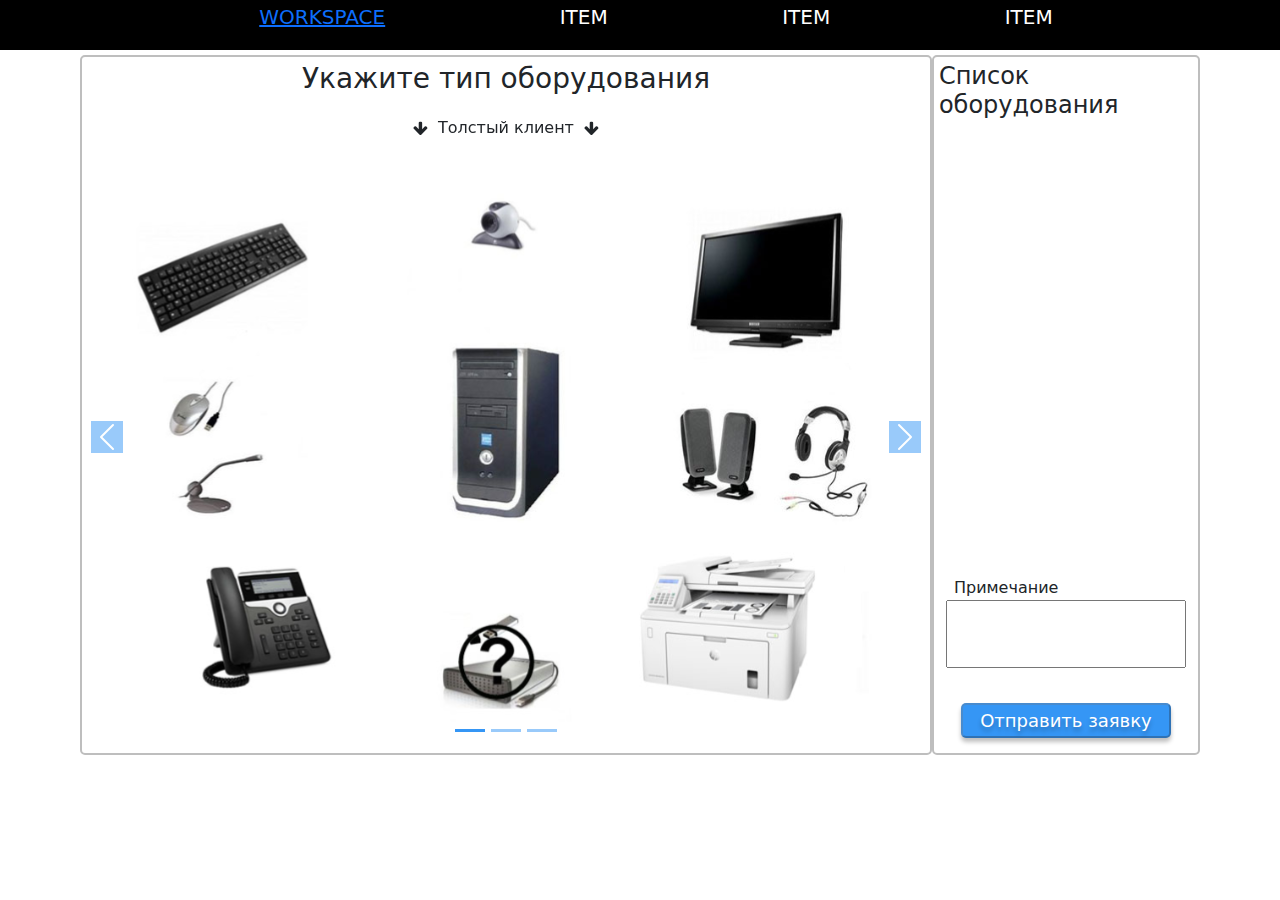
<file: index.html>
<!DOCTYPE html>
<html lang="ru">

<head>
    <meta charset="UTF-8">
    <meta http-equiv="X-UA-Compatible" content="IE=edge">
    <meta name="viewport" content="width=device-width, initial-scale=1.0">
    <title>Выбор оборудования</title>
    <link rel="stylesheet" href="css/normalize.css">
    <!--Font Awesome 4.7.0-->
    <link rel="stylesheet" href="css/font-awesome.min.css">
    <link rel="stylesheet" href="css/bootstrap.min.css">
    <link rel="stylesheet" href="css/swiper-bundle.min.css">
    <link rel="stylesheet" href="css/style.css">

</head>

<body>
    <header class="header">
        <ul class="top-menu">
            <li class="top-menu_item">
                <a href="index.html">Workspace</a>
            </li>
            <!-- /.top-menu_item -->
            <li class="top-menu_item">Item</li>
            <!-- /.top-menu_item -->
            <li class="top-menu_item">Item</li>
            <!-- /.top-menu_item -->
            <li class="top-menu_item">Item</li>
            <!-- /.top-menu_item -->
        </ul>
        <!-- /.top-menu -->
    </header>
    <!-- /.header -->
    <section class="main">
        <div class="container">
            <div class="items-view">
                <h3>Укажите тип оборудования</h3>
                
                <!-- /.items-view-map -->
                <!-- Carousel main container -->
                <div id="bsCarousel" class="carousel slide" data-bs-ride="carousel" data-bs-interval="false" data-bs-wrap="true">
                    <div class="carousel-indicators">
                      <button type="button" data-bs-target="#bsCarousel" data-bs-slide-to="0" class="btn-indicator active" aria-current="true" aria-label="Slide 1"></button>
                      <button type="button" data-bs-target="#bsCarousel" data-bs-slide-to="1" class="btn-indicator" aria-label="Slide 2"></button>
                      <button type="button" data-bs-target="#bsCarousel" data-bs-slide-to="2" class="btn-indicator" aria-label="Slide 3"></button>
                    </div>
                    <div class="carousel-inner">
                      <div class="carousel-item active">
                        <div class="slider-header">
                            <i class="fa fa-arrow-down" aria-hidden="true"></i>
                            <span class="slider-header-text">
                                Толстый клиент
                            </span>
                            <i class="fa fa-arrow-down" aria-hidden="true"></i>
                        </div>
                        <div class="items-view-map">
                            <svg class="d-block w-100" width="858" height="618" viewBox="0 0 858 618" fill="none" xmlns="http://www.w3.org/2000/svg" xmlns:xlink="http://www.w3.org/1999/xlink">
                                <g>
                                
                                <rect x="44" y="10" width="769.565" height="590" fill="url(#pattern0)"/>
                                <!--.peripheral-items-->
                                    <rect class="peripherals-item" data-peripheralid="keyboard" x="54" y="50" width="180" height="150" fill="#1DFF33" fill-opacity="0.2">
                                        <title>Клавиатура</title>
                                    </rect>
                                    <rect class="peripherals-item" data-peripheralid="webcam" x="374" y="40" width="100" height="80" fill="#1DFF33" fill-opacity="0.2">
                                        <title>Веб-камера</title>
                                    </rect>
                                    <rect class="peripherals-item" data-peripheralid="display" x="594" y="50" width="200" height="170" fill="#1DFF33" fill-opacity="0.2">
                                        <title>Дисплей</title>
                                    </rect>
                                    <rect class="peripherals-item" data-peripheralid="sound" x="584" y="250" width="220" height="140" fill="#1DFF33" fill-opacity="0.2">
                                        <title>Наушники/колонки</title>
                                    </rect>
                                    <rect class="peripherals-item" data-peripheralid="printer" x="544" y="410" width="210" height="160" fill="#05F900" fill-opacity="0.2">
                                        <title>Принтер/МФУ</title>
                                    </rect>
                                    <rect class="peripherals-item" data-peripheralid="other" x="354" y="470" width="140" height="110" fill="#1DFF33" fill-opacity="0.2">
                                        <title>Прочее оборудование</title>
                                    </rect>
                                    <rect class="peripherals-item" data-peripheralid="microphone" x="84" y="310" width="110" height="80" fill="#1DFF33" fill-opacity="0.2">
                                        <title>Микрофон для биометрии</title>
                                    </rect>
                                    <rect class="peripherals-item" data-peripheralid="mouse" x="64" y="230" width="95" height="70" fill="#1DFF33" fill-opacity="0.2">
                                        <title>Мышь</title>
                                    </rect>
                                    <rect class="peripherals-item" data-peripheralid="phone" x="104" y="420" width="160" height="140" fill="#1DFF33" fill-opacity="0.2">
                                        <title>Телефон</title>
                                    </rect>
                                    <rect class="peripherals-item" data-peripheralid="pc" x="364" y="180" width="130" height="210" fill="#1DFF33" fill-opacity="0.2">
                                        <title>Системный блок</title>
                                    </rect>
                                    <!--/.peripheral-items-->
                                </g>
                                <defs>
                                    
                                    <pattern id="pattern0" patternContentUnits="objectBoundingBox" width="1" height="1">
                                    <use xlink:href="#image0" transform="scale(0.00111111 0.00144928)"/>
                                    </pattern>
                                    <image id="image0" width="900" height="690" xlink:href="img/peripherals_box_thick.jpg"/>
                                </defs>
                            </svg>
                        </div>
                        
                      </div>
                      <div class="carousel-item">
                        
                        <div class="slider-header">
                            <i class="fa fa-toggle-down" aria-hidden="true"></i>
                            <span class="slider-header-text">
                                Тонкий клиент
                            </span>
                            <i class="fa fa-toggle-down" aria-hidden="true"></i>
                        </div>
                        <div class="items-view-map">
                            <svg class="d-block w-100" width="858" height="618" viewBox="0 0 858 618" fill="none" xmlns="http://www.w3.org/2000/svg" xmlns:xlink="http://www.w3.org/1999/xlink">
                                <g>
                                <!--<g filter="url(#filter0_d)">
                                <rect width="850" height="610" transform="translate(4)" fill="white"/>-->
                                <rect x="44" y="10" width="769.565" height="590" fill="url(#pattern1)"/>
                                <!--.peripheral-items-->
                                <rect class="peripherals-item" data-peripheralid="keyboard" x="54" y="50" width="180" height="150" fill="#1DFF33" fill-opacity="0.2">
                                    <title>Клавиатура</title>
                                </rect>
                                <rect class="peripherals-item" data-peripheralid="webcam" x="374" y="40" width="100" height="80" fill="#1DFF33" fill-opacity="0.2">
                                    <title>Веб-камера</title>
                                </rect>
                                <rect class="peripherals-item" data-peripheralid="display" x="594" y="50" width="200" height="170" fill="#1DFF33" fill-opacity="0.2">
                                    <title>Дисплей</title>
                                </rect>
                                <rect class="peripherals-item" data-peripheralid="sound" x="584" y="250" width="220" height="140" fill="#1DFF33" fill-opacity="0.2">
                                    <title>Наушники/колонки</title>
                                </rect>
                                <rect class="peripherals-item" data-peripheralid="printer" x="544" y="410" width="210" height="160" fill="#05F900" fill-opacity="0.2">
                                    <title>Принтер/МФУ</title>
                                </rect>
                                <rect class="peripherals-item" data-peripheralid="other" x="354" y="470" width="140" height="110" fill="#1DFF33" fill-opacity="0.2">
                                    <title>Прочее оборудование</title>
                                </rect>
                                <rect class="peripherals-item" data-peripheralid="microphone" x="84" y="310" width="110" height="80" fill="#1DFF33" fill-opacity="0.2">
                                    <title>Микрофон для биометрии</title>
                                </rect>
                                <rect class="peripherals-item" data-peripheralid="mouse" x="70" y="230" width="95" height="70" fill="#1DFF33" fill-opacity="0.2">
                                    <title>Мышь</title>
                                </rect>
                                <rect class="peripherals-item" data-peripheralid="phone" x="104" y="420" width="160" height="140" fill="#1DFF33" fill-opacity="0.2">
                                    <title>Телефон</title>
                                </rect>
                                <rect class="peripherals-item" data-peripheralid="tcd" x="355" y="190" width="130" height="210" fill="#1DFF33" fill-opacity="0.2">
                                    <title>Тонкий клиент</title>
                                </rect>
                                <!--/.peripheral-items-->
                                </g>
                                <defs>
                                    <pattern id="pattern1" patternContentUnits="objectBoundingBox" width="1" height="1">
                                        <use xlink:href="#image1" transform="scale(0.00111111 0.00144928)"/>
                                    </pattern>
                                    <image id="image1" width="900" height="690" xlink:href="img/peripherals_box_thin.jpg"/>
                                </defs>
                            </svg>
                        </div>
                        
                      </div>
                      <div class="carousel-item">
                        
                        <div class="slider-header">
                            <i class="fa fa-chevron-down" aria-hidden="true"></i>
                            <span class="slider-header-text">
                                Флекс-ноутбук
                            </span>
                            <i class="fa fa-chevron-down" aria-hidden="true"></i>
                        </div>
                        
                        <div class="items-view-map">
                            <svg class="d-block w-100" width="858" height="618" viewBox="0 0 858 618" fill="none" xmlns="http://www.w3.org/2000/svg" xmlns:xlink="http://www.w3.org/1999/xlink">
                                <g>
                                <!--<g filter="url(#filter2_d)">
                                    <rect width="850" height="610" transform="translate(4)" fill="white"/>-->
                                    <rect x="44" y="10" width="769.565" height="590" fill="url(#pattern2)"/>
                                    <!--.peripheral-items-->
                                    <rect class="peripherals-item" data-peripheralid="keyboard" x="80" y="145" width="180" height="150" fill="#1DFF33" fill-opacity="0.2">
                                        <title>Клавиатура</title>
                                    </rect>                                    
                                    <rect class="peripherals-item" data-peripheralid="display" x="585" y="105" width="200" height="170" fill="#1DFF33" fill-opacity="0.2">
                                        <title>Дисплей</title>
                                    </rect>
                                    <rect class="peripherals-item" data-peripheralid="sound" x="600" y="290" width="160" height="140" fill="#1DFF33" fill-opacity="0.2">
                                        <title>Наушники</title>
                                    </rect>                                    
                                    <rect class="peripherals-item" data-peripheralid="other" x="354" y="470" width="140" height="110" fill="#1DFF33" fill-opacity="0.2">
                                        <title>Прочее оборудование</title>
                                    </rect>                                    
                                    <rect class="peripherals-item" data-peripheralid="mouse" x="100" y="320" width="95" height="70" fill="#1DFF33" fill-opacity="0.2">
                                        <title>Мышь</title>
                                    </rect>                                    
                                    <rect class="peripherals-item" data-peripheralid="flex" x="305" y="190" width="260" height="200" fill="#1DFF33" fill-opacity="0.2">
                                        <title>Флекс-ноутбук</title>
                                    </rect>
                                    <!--/.peripheral-items-->
                                </g>
                                <defs>                                    
                                    <pattern id="pattern2" patternContentUnits="objectBoundingBox" width="1" height="1">
                                        <use xlink:href="#image2" transform="scale(0.00111111 0.00144928)"/>
                                    </pattern>
                                    <image id="image2" width="900" height="690" xlink:href="img/peripherals_box_flex.jpg"/>
                                </defs>
                            </svg>
                        </div>
                        
                      </div>
                      
                    </div>
                    <button class="carousel-control-prev" type="button" data-bs-target="#bsCarousel" data-bs-slide="prev">
                      <span class="carousel-control-prev-icon" aria-hidden="true"></span>
                      <span class="visually-hidden">Previous</span>
                    </button>
                    <button class="carousel-control-next" type="button" data-bs-target="#bsCarousel" data-bs-slide="next">
                      <span class="carousel-control-next-icon" aria-hidden="true"></span>
                      <span class="visually-hidden">Next</span>
                    </button>
                  </div>
                
            </div>
            <!-- /.items-view -->
            <div class="items-panel">
                <h4>Список оборудования</h4>
                <ul class="peripherals-list">
                    
                </ul>
                <!-- /.peripherals-list -->
                <label for="notePeripherals" class="label-textarea">Примечание</label>                
                <textarea name="" id="notePeripherals"></textarea>
                <button id="sendMessage" class="button button-primary">Отправить заявку</button>
            </div>
        </div>
        <!-- /.container -->
    </section>
    <!--modal-printers-->
    <div class="modal fade" id="modalPrinters" tabindex="-1" aria-labelledby="modalPrintersLabel" aria-hidden="true">
        <div class="modal-dialog modal-dialog-centered">
            <div class="modal-content">
                <div class="modal-header">
                <h5 class="modal-title" id="modalPrintersLabel">Список принтеров/МФУ</h5>
                <button type="button" class="btn-close" data-bs-dismiss="modal" aria-label="Close"></button>
                </div>
                <div class="modal-body">
                    <div id="wrapperPrinterList" class="wrapper1">
                        
                    </div>
                </div>
                <div class="modal-footer">
                <h5 class="m-auto"><a href="#">Перейти к управлению принтерами</a></h5>
                </div>
            </div>
        </div>
    </div>
    <!--./modal-printers-->
    <div class="modal-toner">
        <div class="wrapper-toner">
            <div class="title-toner">
                <span class="order-toner-text">Заказ картриджа</span>
                <i class="fa fa-times close-order-toner" aria-hidden="true"></i>
            </div>
            <div class="order-group">
                <div class="order-toner-item">
                    <button class="order-main btn-danger">Основной</button>
                </div>
                <div class="order-toner-item">
                    <button class="order-reserve btn-success">Запасной</button>
                </div>
            </div>
        </div>
    </div>
    <!-- /.modal-toner -->
    <!--<div class="modal-other" id="modalOther">
        <div class="modal-other__wrapper">
            <label for="input-other">Укажите ваше оборудование</label>
            <input type="text" name="" id="input-other">            
            <div class="modal-other__btn-group">
                <button class="btn-success modal-other__btn modal-other__send-btn">Отправка</button>
                <button class="btn-danger modal-other__btn modal-other__cancel-btn">Отмена</button>
            </div>
        </div>
    </div> -->
    <!-- /.modal-other -->
    <script src="js/bootstrap.min.js"></script>
    <script src="js/swiper-bundle.min.js"></script>
    <script src="js/main.js"></script>
        
    
</body>

</html>
</file>
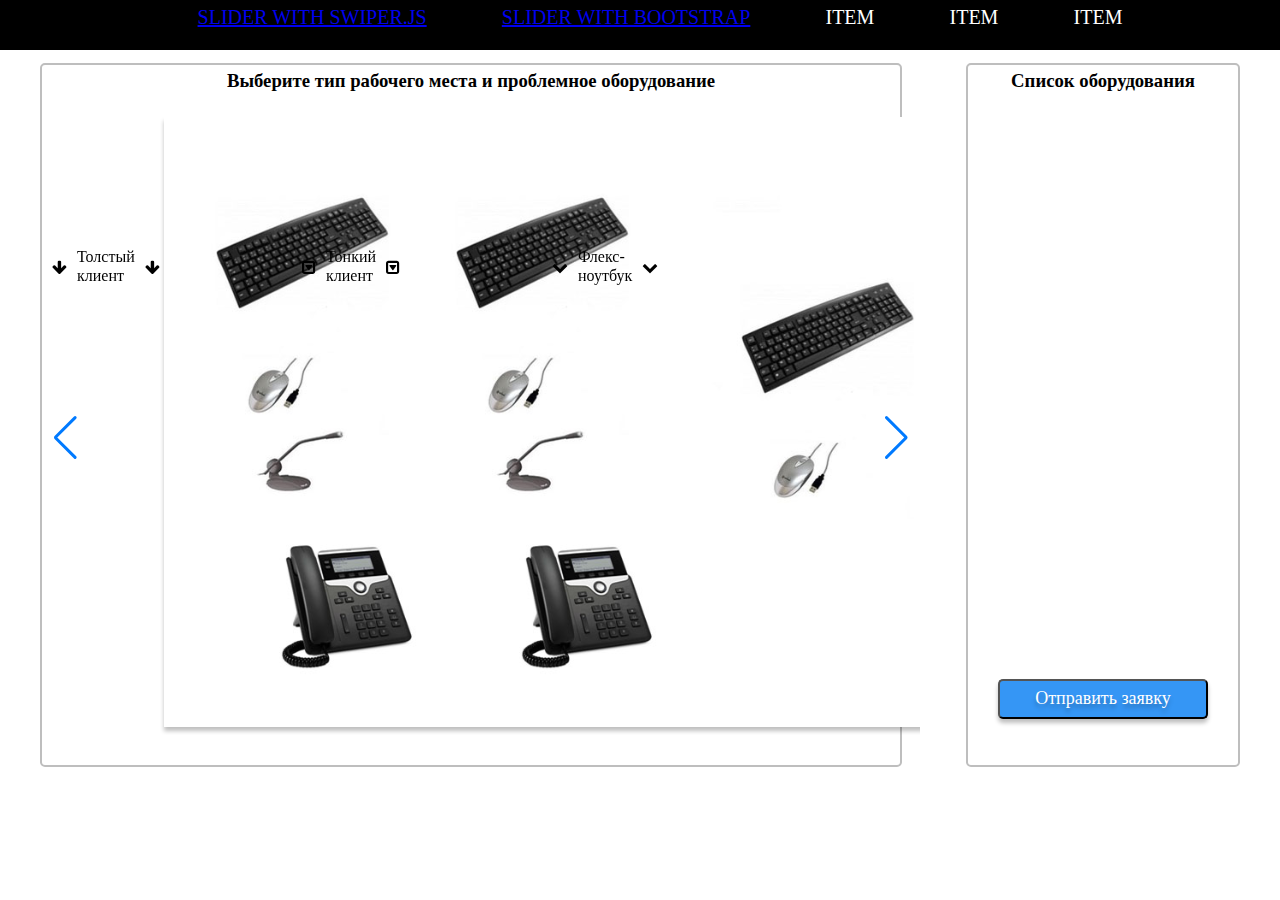
<file: index-swiper.html>
<!DOCTYPE html>
<html lang="ru">

<head>
    <meta charset="UTF-8">
    <meta http-equiv="X-UA-Compatible" content="IE=edge">
    <meta name="viewport" content="width=device-width, initial-scale=1.0">
    <title>Выбор оборудования</title>
    <link rel="stylesheet" href="css/normalize.css">
    <!--Font Awesome 4.7.0-->
    <link rel="stylesheet" href="css/font-awesome.min.css">
    <link rel="stylesheet" href="css/swiper-bundle.min.css">
    <link rel="stylesheet" href="css/style.css">

</head>

<body>
    <header class="header">
        <ul class="top-menu">
            <li class="top-menu_item">
                <a href="index.html">Slider with swiper.js</a>
            </li>
            <!-- /.top-menu_item -->
            <li class="top-menu_item">
                <a href="index-bs.html">Slider with Bootstrap</a>
            </li>
            <!-- /.top-menu_item -->
            <li class="top-menu_item">Item</li>
            <!-- /.top-menu_item -->
            <li class="top-menu_item">Item</li>
            <!-- /.top-menu_item -->
            <li class="top-menu_item">Item</li>
            <!-- /.top-menu_item -->
        </ul>
        <!-- /.top-menu -->
    </header>
    <!-- /.header -->
    <section class="main">
        <div class="container">
            <div class="items-view">
                <h3>Выберите тип рабочего места и проблемное оборудование</h3>
                
                <!-- /.items-view-map -->
                <!-- Slider main container -->
                <div class="swiper">
                    <!-- Additional required wrapper -->
                    <div class="swiper-wrapper">
                        <!-- Slides -->
                        <!-- Thick client -->
                        <div class="swiper-slide">
                            <div class="slider-header">
                                <i class="fa fa-arrow-down" aria-hidden="true"></i>
                                <span class="slider-header-text">
                                    Толстый клиент
                                </span>
                                <i class="fa fa-arrow-down" aria-hidden="true"></i>
                            </div>
                            <div class="items-view-map">
                                <svg width="858" height="618" viewBox="0 0 858 618" fill="none" xmlns="http://www.w3.org/2000/svg" xmlns:xlink="http://www.w3.org/1999/xlink">
                                    <g filter="url(#filter0_d)">
                                    <rect width="850" height="610" transform="translate(4)" fill="white"/>
                                    <rect x="44" y="10" width="769.565" height="590" fill="url(#pattern0)"/>
                                    <!--.peripheral-items-->
                                    <rect class="peripherals-item" data-peripheralid="keyboard" x="54" y="50" width="180" height="150" fill="#1DFF33" fill-opacity="0.2">
                                        <title>Клавиатура</title>
                                    </rect>
                                    <rect class="peripherals-item" data-peripheralid="webcam" x="374" y="40" width="100" height="80" fill="#1DFF33" fill-opacity="0.2">
                                        <title>Веб-камера</title>
                                    </rect>
                                    <rect class="peripherals-item" data-peripheralid="display" x="594" y="50" width="200" height="170" fill="#1DFF33" fill-opacity="0.2">
                                        <title>Дисплей</title>
                                    </rect>
                                    <rect class="peripherals-item" data-peripheralid="sound" x="584" y="250" width="220" height="140" fill="#1DFF33" fill-opacity="0.2">
                                        <title>Наушники/колонки</title>
                                    </rect>
                                    <rect class="peripherals-item" data-peripheralid="printer" x="544" y="410" width="210" height="160" fill="#05F900" fill-opacity="0.2">
                                        <title>Принтер/Сканер/МФУ</title>
                                    </rect>
                                    <rect class="peripherals-item" data-peripheralid="other" x="354" y="470" width="140" height="110" fill="#1DFF33" fill-opacity="0.2">
                                        <title>Другое устройство</title>
                                    </rect>
                                    <rect class="peripherals-item" data-peripheralid="microphone" x="84" y="310" width="110" height="80" fill="#1DFF33" fill-opacity="0.2">
                                        <title>Микрофон</title>
                                    </rect>
                                    <rect class="peripherals-item" data-peripheralid="mouse" x="64" y="230" width="95" height="70" fill="#1DFF33" fill-opacity="0.2">
                                        <title>Мышь</title>
                                    </rect>
                                    <rect class="peripherals-item" data-peripheralid="phone" x="104" y="420" width="160" height="140" fill="#1DFF33" fill-opacity="0.2">
                                        <title>Телефон</title>
                                    </rect>
                                    <rect class="peripherals-item" data-peripheralid="pc" x="364" y="180" width="130" height="210" fill="#1DFF33" fill-opacity="0.2">
                                        <title>Системный блок</title>
                                    </rect>
                                    <!--/.peripheral-items-->
                                    </g>
                                    <defs>
                                        <filter id="filter0_d" x="0" y="0" width="858" height="618" filterUnits="userSpaceOnUse" color-interpolation-filters="sRGB">
                                        <feFlood flood-opacity="0" result="BackgroundImageFix"/>
                                        <feColorMatrix in="SourceAlpha" type="matrix" values="0 0 0 0 0 0 0 0 0 0 0 0 0 0 0 0 0 0 127 0" result="hardAlpha"/>
                                        <feOffset dy="4"/>
                                        <feGaussianBlur stdDeviation="2"/>
                                        <feComposite in2="hardAlpha" operator="out"/>
                                        <feColorMatrix type="matrix" values="0 0 0 0 0 0 0 0 0 0 0 0 0 0 0 0 0 0 0.25 0"/>
                                        <feBlend mode="normal" in2="BackgroundImageFix" result="effect1_dropShadow"/>
                                        <feBlend mode="normal" in="SourceGraphic" in2="effect1_dropShadow" result="shape"/>
                                        </filter>
                                        <pattern id="pattern0" patternContentUnits="objectBoundingBox" width="1" height="1">
                                        <use xlink:href="#image0" transform="scale(0.00111111 0.00144928)"/>
                                        </pattern>
                                        <image id="image0" width="900" height="690" xlink:href="img/peripherals_box_thick.jpg"/>
                                    </defs>
                                </svg>
                            </div>
                        </div>
                        <!-- Thin client -->
                        <div class="swiper-slide">
                            <div class="slider-header">
                                <i class="fa fa-toggle-down" aria-hidden="true"></i>
                                <span class="slider-header-text">
                                    Тонкий клиент
                                </span>
                                <i class="fa fa-toggle-down" aria-hidden="true"></i>
                            </div>
                            <div class="items-view-map">
                                <svg width="858" height="618" viewBox="0 0 858 618" fill="none" xmlns="http://www.w3.org/2000/svg" xmlns:xlink="http://www.w3.org/1999/xlink">
                                    <g>
                                    <!--<g filter="url(#filter0_d)">
                                    <rect width="850" height="610" transform="translate(4)" fill="white"/>-->
                                    <rect x="44" y="10" width="769.565" height="590" fill="url(#pattern1)"/>
                                    <!--.peripheral-items-->
                                    <rect class="peripherals-item" data-peripheralid="keyboard" x="54" y="50" width="180" height="150" fill="#1DFF33" fill-opacity="0.2">
                                        <title>Клавиатура</title>
                                    </rect>
                                    <rect class="peripherals-item" data-peripheralid="webcam" x="374" y="40" width="100" height="80" fill="#1DFF33" fill-opacity="0.2">
                                        <title>Веб-камера</title>
                                    </rect>
                                    <rect class="peripherals-item" data-peripheralid="display" x="594" y="50" width="200" height="170" fill="#1DFF33" fill-opacity="0.2">
                                        <title>Дисплей</title>
                                    </rect>
                                    <rect class="peripherals-item" data-peripheralid="sound" x="584" y="250" width="220" height="140" fill="#1DFF33" fill-opacity="0.2">
                                        <title>Наушники/колонки</title>
                                    </rect>
                                    <rect class="peripherals-item" data-peripheralid="printer" x="544" y="410" width="210" height="160" fill="#05F900" fill-opacity="0.2">
                                        <title>Принтер/Сканер/МФУ</title>
                                    </rect>
                                    <rect class="peripherals-item" data-peripheralid="other" x="354" y="470" width="140" height="110" fill="#1DFF33" fill-opacity="0.2">
                                        <title>Другое устройство</title>
                                    </rect>
                                    <rect class="peripherals-item" data-peripheralid="microphone" x="84" y="310" width="110" height="80" fill="#1DFF33" fill-opacity="0.2">
                                        <title>Микрофон</title>
                                    </rect>
                                    <rect class="peripherals-item" data-peripheralid="mouse" x="70" y="230" width="95" height="70" fill="#1DFF33" fill-opacity="0.2">
                                        <title>Мышь</title>
                                    </rect>
                                    <rect class="peripherals-item" data-peripheralid="phone" x="104" y="420" width="160" height="140" fill="#1DFF33" fill-opacity="0.2">
                                        <title>Телефон</title>
                                    </rect>
                                    <rect class="peripherals-item" data-peripheralid="tcd" x="355" y="190" width="130" height="210" fill="#1DFF33" fill-opacity="0.2">
                                        <title>Тонкий клиент</title>
                                    </rect>
                                    <!--/.peripheral-items-->
                                    </g>
                                    <defs>
                                        <!--<filter id="filter1_d" x="0" y="0" width="858" height="618" filterUnits="userSpaceOnUse" color-interpolation-filters="sRGB">
                                            <feFlood flood-opacity="0" result="BackgroundImageFix"/>
                                            <feColorMatrix in="SourceAlpha" type="matrix" values="0 0 0 0 0 0 0 0 0 0 0 0 0 0 0 0 0 0 127 0" result="hardAlpha"/>
                                            <feOffset dy="4"/>
                                            <feGaussianBlur stdDeviation="2"/>
                                            <feComposite in2="hardAlpha" operator="out"/>
                                            <feColorMatrix type="matrix" values="0 0 0 0 0 0 0 0 0 0 0 0 0 0 0 0 0 0 0.25 0"/>
                                            <feBlend mode="normal" in2="BackgroundImageFix" result="effect1_dropShadow"/>
                                            <feBlend mode="normal" in="SourceGraphic" in2="effect1_dropShadow" result="shape"/>
                                        </filter>-->
                                        <pattern id="pattern1" patternContentUnits="objectBoundingBox" width="1" height="1">
                                            <use xlink:href="#image1" transform="scale(0.00111111 0.00144928)"/>
                                        </pattern>
                                        <image id="image1" width="900" height="690" xlink:href="img/peripherals_box_thin.jpg"/>
                                    </defs>
                                </svg>
                            </div>
                        </div>
                        <!-- Flex -->
                        <div class="swiper-slide">
                            <div class="slider-header">
                                <i class="fa fa-chevron-down" aria-hidden="true"></i>
                                <span class="slider-header-text">
                                    Флекс-ноутбук
                                </span>
                                <i class="fa fa-chevron-down" aria-hidden="true"></i>
                            </div>
                            <div class="items-view-map">
                                <svg width="858" height="618" viewBox="0 0 858 618" fill="none" xmlns="http://www.w3.org/2000/svg" xmlns:xlink="http://www.w3.org/1999/xlink">
                                    <g>
                                    <!--<g filter="url(#filter2_d)">
                                        <rect width="850" height="610" transform="translate(4)" fill="white"/>-->
                                        <rect x="44" y="10" width="769.565" height="590" fill="url(#pattern2)"/>
                                        <!--.peripheral-items-->
                                        <rect class="peripherals-item" data-peripheralid="keyboard" x="80" y="145" width="180" height="150" fill="#1DFF33" fill-opacity="0.2">
                                            <title>Клавиатура</title>
                                        </rect>                                    
                                        <rect class="peripherals-item" data-peripheralid="display" x="585" y="105" width="200" height="170" fill="#1DFF33" fill-opacity="0.2">
                                            <title>Дисплей</title>
                                        </rect>
                                        <rect class="peripherals-item" data-peripheralid="sound" x="600" y="290" width="160" height="140" fill="#1DFF33" fill-opacity="0.2">
                                            <title>Наушники</title>
                                        </rect>                                    
                                        <rect class="peripherals-item" data-peripheralid="other" x="354" y="470" width="140" height="110" fill="#1DFF33" fill-opacity="0.2">
                                            <title>Другое устройство</title>
                                        </rect>                                    
                                        <rect class="peripherals-item" data-peripheralid="mouse" x="100" y="320" width="95" height="70" fill="#1DFF33" fill-opacity="0.2">
                                            <title>Мышь</title>
                                        </rect>                                    
                                        <rect class="peripherals-item" data-peripheralid="flex" x="305" y="190" width="260" height="200" fill="#1DFF33" fill-opacity="0.2">
                                            <title>Флекс-ноутбук</title>
                                        </rect>
                                        <!--/.peripheral-items-->
                                    </g>
                                    <defs>
                                        <!--<filter id="filter2_d" x="0" y="0" width="858" height="618" filterUnits="userSpaceOnUse" color-interpolation-filters="sRGB">
                                        <feFlood flood-opacity="0" result="BackgroundImageFix"/>
                                        <feColorMatrix in="SourceAlpha" type="matrix" values="0 0 0 0 0 0 0 0 0 0 0 0 0 0 0 0 0 0 127 0" result="hardAlpha"/>
                                        <feOffset dy="4"/>
                                        <feGaussianBlur stdDeviation="2"/>
                                        <feComposite in2="hardAlpha" operator="out"/>
                                        <feColorMatrix type="matrix" values="0 0 0 0 0 0 0 0 0 0 0 0 0 0 0 0 0 0 0.25 0"/>
                                        <feBlend mode="normal" in2="BackgroundImageFix" result="effect1_dropShadow"/>
                                        <feBlend mode="normal" in="SourceGraphic" in2="effect1_dropShadow" result="shape"/>
                                        </filter>-->
                                        <pattern id="pattern2" patternContentUnits="objectBoundingBox" width="1" height="1">
                                            <use xlink:href="#image2" transform="scale(0.00111111 0.00144928)"/>
                                        </pattern>
                                        <image id="image2" width="900" height="690" xlink:href="img/peripherals_box_flex.jpg"/>
                                    </defs>
                                </svg>
                            </div>
                        </div>
                    
                    </div>
                    <!-- If we need pagination -->
                    <div class="swiper-pagination"></div>
                
                    <!-- If we need navigation buttons -->
                    <div class="swiper-button-prev"></div>
                    <div class="swiper-button-next"></div>
                
                    
                </div>
            </div>
            <!-- /.items-view -->
            <div class="items-panel">
                <h3>Список оборудования</h3>
                <ul class="peripherals-list">
                    
                </ul>
                <!-- /.peripherals-list -->
                <button id="sendMessage" class="button button-primary">Отправить заявку</button>
            </div>
        </div>
        <!-- /.container -->
    </section>
    <script src="js/swiper-bundle.min.js"></script>
    <script src="js/main.js"></script>
</body>

</html>
</file>
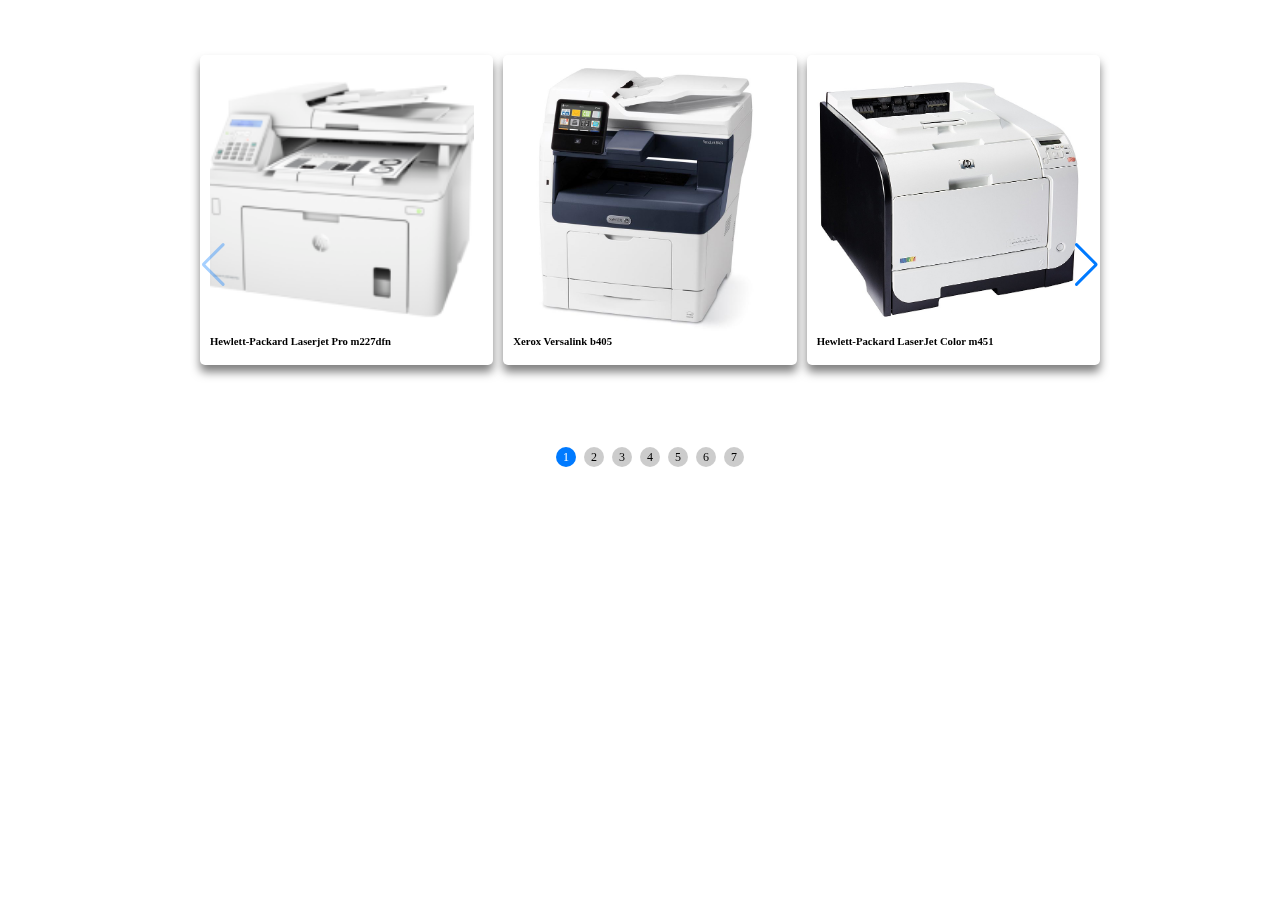
<file: Untitled-1.html>
<!DOCTYPE html>
<html lang="en">
  <head>
    <meta charset="utf-8" />
    <title>Swiper demo</title>
    <meta
      name="viewport"
      content="width=device-width, initial-scale=1, minimum-scale=1, maximum-scale=1"
    />
    <!-- Link Swiper's CSS -->
    <link
      rel="stylesheet"
      href="https://unpkg.com/swiper/swiper-bundle.min.css"
    />
    <link rel="stylesheet" href="css/style.css">

    <!-- Demo styles -->
    <style>
      
      .wrapper1{
          margin: 50px auto;
          width: 900px;
          height: 400px;
      }
      .swiper {
        width: 100%;
        height: 100%;
      }
      /*
      .swiper-slide {
        text-align: center;
        font-size: 18px;
        background: #fff;

        
        display: -webkit-box;
        display: -ms-flexbox;
        display: -webkit-flex;
        display: flex;
        -webkit-box-pack: center;
        -ms-flex-pack: center;
        -webkit-justify-content: center;
        justify-content: center;
        -webkit-box-align: center;
        -ms-flex-align: center;
        -webkit-align-items: center;
        align-items: center;
      }

      .swiper-slide img {
        display: block;
        width: 100%;
        height: 100%;
        object-fit: cover;
      }*/

      .swiper-pagination-bullet {
        width: 20px;
        height: 20px;
        text-align: center;
        line-height: 20px;
        font-size: 12px;
        color: #000;
        opacity: 1;
        background: rgba(0, 0, 0, 0.2);
      }

      .swiper-pagination-bullet-active {
        color: #fff;
        background: #007aff;
      }
    </style>
  </head>

  
<div class="wrapper1">
    <!-- Swiper -->
    <div class="swiper mySwiper">
        <div class="swiper-wrapper">
            <div class="swiper-slide">
            <div class="printer-card ">
                <img src="img/printers/hp-m227.png" alt="img: printer image">
                <h6 class="printer-title">Hewlett-Packard Laserjet Pro m227dfn</h6>                           
                <div class="info">
                    <!--<h6 class="info-title"></h6>-->
                    <h6 class="info-label">модель:</h6>
                    <span class="info-text">Hewlett-Packard Laserjet Pro m227dfn</span>
                    <h6 class="info-label">IP-адрес:</h6>
                    <span class="info-text">192.168.100.111</span>
                    <h6 class="info-label">серийный номер:</h6>
                    <span class="info-text">3997554216</span>
                    <h6 class="info-label">Картриджи:</h6>
                    <span class="info-text">тут инфо о тонере</span>
                    <button class="button button-primary add-to-cart">Добавить в заявку</button>
                </div>
            </div>
            </div>
            <div class="swiper-slide">
                <div class="printer-card ">
                    <img src="img/printers/xerox-b405.jpg" alt="img: printer image">
                    <h6 class="printer-title">Xerox Versalink b405</h6>                           
                    <div class="info">
                        <!--<h6 class="info-title"></h6>-->
                        <h6 class="info-label">модель:</h6>
                        <span class="info-text">Xerox Versalink b405</span>
                        <h6 class="info-label">IP-адрес:</h6>
                        <span class="info-text">192.168.100.12</span>
                        <h6 class="info-label">серийный номер:</h6>
                        <span class="info-text">1797599213</span>
                        <h6 class="info-label">Картриджи:</h6>
                        <span class="info-text">тут инфо о тонере</span>
                        <button class="button button-primary add-to-cart">Добавить в заявку</button>
                    </div>
                </div>
            </div>
          <div class="swiper-slide">
            <div class="printer-card ">
                <img src="img/printers/hp-m451.jpg" alt="img: printer image">
                <h6 class="printer-title">Hewlett-Packard LaserJet Color m451</h6>                           
                <div class="info">
                    <!--<h6 class="info-title"></h6>-->
                    <h6 class="info-label">модель:</h6>
                    <span class="info-text">Hewlett-Packard LaserJet Color m451</span>
                    <h6 class="info-label">IP-адрес:</h6>
                    <span class="info-text">192.168.100.13</span>
                    <h6 class="info-label">серийный номер:</h6>
                    <span class="info-text">5697554970</span>
                    <h6 class="info-label">Картриджи:</h6>
                    <span class="info-text">тут инфо о тонере</span>
                    <button class="button button-primary add-to-cart">Добавить в заявку</button>
                </div>
            </div>
          </div>
          <div class="swiper-slide">Slide 4</div>
          <div class="swiper-slide">Slide 5</div>
          <div class="swiper-slide">Slide 6</div>
          <div class="swiper-slide">Slide 7</div>
          <div class="swiper-slide">Slide 8</div>
          <div class="swiper-slide">Slide 9</div>
        </div>
        <div class="swiper-button-next"></div>
        <div class="swiper-button-prev"></div>
        <div class="swiper-pagination"></div>
    </div>  
</div>
    <!-- Swiper JS -->
    <script src="https://unpkg.com/swiper/swiper-bundle.min.js"></script>

    <!-- Initialize Swiper -->
    <script>
      var swiper = new Swiper(".mySwiper", {
        navigation: {
          nextEl: ".swiper-button-next",
          prevEl: ".swiper-button-prev",
        },
        pagination: {
          el: ".swiper-pagination",
          clickable: true,
          renderBullet: function (index, className) {
            return '<span class="' + className + '">' + (index + 1) + "</span>";
          },
        },
        slidesPerView: 3,
        spaceBetween: 10,
      });
    </script>
  </body>
</html>
</file>
<file: css/style.css>
.header{
    width: auto;
    height: 50px;
    background-color: #000;
    
}
.top-menu{
    width: 1000px;
    margin: 0 auto;
    list-style: none;
    display: flex;
    align-items: center;
    justify-content:space-around;
 
}
.top-menu_item{
    margin: 5px 5px;
    vertical-align: middle;
    color:#fff;
    font-size: 20px;
    line-height: 25px;
    text-transform: uppercase;
}

.main{
    margin-top: 20px;
}

.container{
    
    height: 700px;
    width: 1200px;
    margin: auto;
    padding: 10px 10px;
    display: flex;
    align-items: center;
    justify-content: space-between;
}
.main h3, h4{
    margin: 5px;
    margin-bottom: 20px;
}
.items-view{
    width: 858px;
    height: 700px;
    display: flex;
    align-items: center;
    justify-content: start;
    flex-direction: column;
    border: 2px double #bebebe;
    border-radius: 5px;  
}
.slider-header{
    display: flex;
    align-items: center;
    justify-content: center;
    
}
.slider-header-text{
    font-size: 1em;
}
.peripherals-item{
    cursor: pointer;
    opacity: 0;
    -webkit-transition: opacity 0.2s ease-in-out;
       -moz-transition: opacity 0.2s ease-in-out;
        -ms-transition: opacity 0.2s ease-in-out;
         -o-transition: opacity 0.2s ease-in-out;
            transition: opacity 0.2s ease-in-out;
}
.peripherals-item:hover{
    opacity: 1;
    
    
}
.items-panel{
    
    width: 270px;
    height: 700px;
    display: flex;
    align-items: center;
    justify-content: start;
    flex-direction: column;
    border: 2px double #bebebe;
    border-radius: 5px;  
}
.peripherals-list{
    width: 210px;
    height: 500px;
    list-style: none;
    padding-inline-start: 0;
    padding-left: 1px;
    overflow-y: auto;
    padding-right: 5px;

}
.peripherals-list_item{
    display: flex;
    align-items: center;
    justify-content: space-between;
    margin-bottom: 5px;
    padding-bottom: 5px;
}
.peripherals-list_item:not(:last-child){
    border-bottom: 1px solid rgba(0, 0, 0, 0.25);
}
.label-textarea{
    display: block;    
    float: left;
    width: 14em;
}
#notePeripherals{
    resize: none;
    height: 5em;
    width: 15em;
}
.button-primary{
    margin-top: 35px;
    margin-bottom: 15px;
    width: 210px;
    height: 40px;
    background: #3596F5;
    box-shadow: 0px 4px 4px rgba(0, 0, 0, 0.25);
    border-radius: 5px;
    font-size: 18px;
    line-height: 21px;
    color: #FFFFFF;
    text-shadow: 0px 4px 4px rgba(0, 0, 0, 0.25);
}
.button:disabled{
    cursor: not-allowed;
}
.button{
    cursor: pointer;
}
/*
.swiper {
    width: 858px;
    height: 630px;
  }*/

.slide-header{
    margin-bottom: 0px;    
}
.slider-header-text{
    margin: 0 10px;
}
.button-remove-item{
    border: none;
    cursor: pointer;
}
.carousel-control-prev, .carousel-control-next{
    width: 50px;
    
}
.carousel-control-prev-icon, .carousel-control-next-icon{
    background-color: #3596F5;
}
.btn-indicator{
    background-color: #3596F5 !important;
}
.modal-dialog{
    min-width: 980px;
   
}

.wrapper  {
    /*min-width: 900px;
    min-height: 450px;*/
    display: flex;
    /*width: 100%;*/
    /*width: 950px;
    height: 350px;*/
    justify-content: space-around;
}
.wrapper, .wrapper1{
    
    width: 950px;
    height: 350px;
}

.printer-card {
    width: 300px;
    height: 300px;
    border-radius: 5px;
    padding: 5px;
    background: #fff;       
    position: relative;
    display: flex;
    /*align-items: flex-end;*/
    transition: 0.4s ease-out;
    box-shadow: 0px 7px 10px rgba(0, 0, 0, 0.5);
    display: flex;
    flex-direction: column;
    align-items: center;
    justify-content: start;
}
/*.printer-card:hover {
    transform: translateY(20px);
}*/
.printer-card:hover:before {
    opacity: 1;
}
.printer-card:hover .info {
    opacity: 1;
    transform: translateY(0px);
}
.printer-card:before {
    content: "";
    position: absolute;
    top: 0;
    left: 0;
    display: block;
    width: 100%;
    height: 100%;
    border-radius: 5px;
    background: rgba(0, 0, 0, 0.6);
    z-index: 2;
    transition: 0.5s;
    opacity: 0;
}
/*
.printer-card{
    position: relative;
}
*/
.printer-card .printer-title{
    position: absolute;
    top: 255px;
    left: 10px;
    display: inline-block;
    
    
}
.printer-card img {
    width: 90%;
    height: 90%;
    -o-object-fit: contain;
        object-fit:contain;
    position: absolute;
    top: 5px;
    left: 10px;
    border-radius: 5px;
}
.printer-card .info {
    position: relative;
    width: 90%;
    height: 90%;
    z-index: 3;
    color: white;
    opacity: 0;
    transform: translateY(20px);
    transition: 0.5s;
}
.printer-card .info .info-title {
    margin-bottom: 5px;
}
.printer-card .info .info-label {
    margin: 0px;
}
.printer-card .info .info-text {
    display: inline-block;
    font-size: 15px;
    line-height: 15px;
    margin-top: 8px;
}

.printer-card .info-button-group{
    display: flex;
    align-items: center;
    justify-content: space-between;
    width: 100%;
    position: absolute;
    bottom: -20px;
}

.printer-card .info button {
    /*padding: 0.6rem;*/
    /*position: absolute;
    left: 3px;
    bottom: -20px;*/
    width: 105px;
    margin: 0;
    outline: none;
    border: none;
    border-radius: 3px;
    background: white;
    color: black;
    font-size: 0.8em;
    font-weight: bold;
    cursor: pointer;
    transition: 0.4s ease;
}
.printer-card .info button:hover {
    background: #3596F5;
    color: white;
}

.toner-info{
    width: 100%;
    height: 40px;
    display: flex;
    align-items: center;
    justify-content: start;
    margin: 5px 0px;
    padding: 5px 0px;
    background-color: #bebebe;
}
.toner-item{
    margin-left: 8px;
    width: 40px;
    height: 30px;
    outline: 1px solid #000;
    display: flex;
    align-items: center;
    justify-content: center;
}

.toner-text{
    font-size: 0.9em;
    font-weight: bold;
}
.cyan {
    background-color: cyan;
    color: #000;
}
.magenta{
    background-color: magenta;
    color: #fff;
}
.yellow{
    background-color: yellow;
    color: #000;
}
.black{
    background-color: #000;
    color: #fff;
}
.drum{
    background-color: #5f5f5f;
    color: #fff;
}

/*
.button-primary{
    text-transform: uppercase;
}*/


.swiper {
    width: 100%;
    height: 100%;
    padding: 5px 10px 25px 10px;
  }

  .swiper-slide{
      width: 250px;
      height: 300px;
      display: flex;
      justify-self: center;
  }
.swiper-pagination{
    position: relative;
    margin: auto;
}
.swiper-pagination-bullet {
    width: 20px;
    height: 20px;
    text-align: center;
    line-height: 20px;
    font-size: 12px;
    color: #000;
    opacity: 1;
    background: rgba(0, 0, 0, 0.2);
    margin-right: 5px;
}

.swiper-pagination-bullet-active {
    color: #fff;
    background: #007aff;
}
.modal-toner{
    display: none;
    position: absolute;
    width: 160px;
    z-index: 2000;
    background-color: #3596F5;
    border-radius: 5px;
}
/*
.modal-toner::before{
    content: ""; 
	border: solid transparent;
	position: absolute; 
 	top: 100%;
	left: 70px;
	border-top-color: #cbcbcb;;
	border-width: 9px;
	margin-left: -1px;
    
}*/
.wrapper-toner{
    display: flex;
    flex-direction: column;
    align-items: center;
    justify-content: start;
}
.title-toner{
    display: flex;
    align-items: center;
    justify-content:space-around;
}
.order-toner-text{
    margin-right: 5px;
    font-weight: bold;
}
.close-order-toner{
    font-size: 1.1em;
}
.close-order-toner:hover{
    color:#fff;
    cursor: pointer;
}
.order-group button{
    width: 105px;
    margin-bottom: 5px;
}

.modal-other{
    display: none;
    position: absolute;
    width: 250px;
    z-index: 2000;
    background-color: #3596F5;
    border-radius: 5px;
}
.modal-other__wrapper{
    display: flex;
    align-items: center;
    justify-content: center;
    flex-direction: column;
    padding: 5px;
}
.modal-other__wrapper label{
    font-weight: 600;
}
#input-other{
    width: 15em;
    border-radius: 2px;
    border: none;
    outline: 1px solid black;
}
#input-other.warn {
    outline: 2px solid red;
}
#input-other .fill{
    outline: 1px solid green;
}
.modal-other__btn-group{
    width: 100%;
    display: flex;
    align-items: center;
    justify-content:space-around;
    margin-top: 10px;
    margin-bottom: 5px;
}
.modal-other__btn{
    width: 90px;
    height: 30px;
}

/*should be the last string of code!*/
.modal-active{
    display: block;
}

@media (max-width: 1440px){
    .main{
        margin-top: 5px;
    }
    
}
</file>
